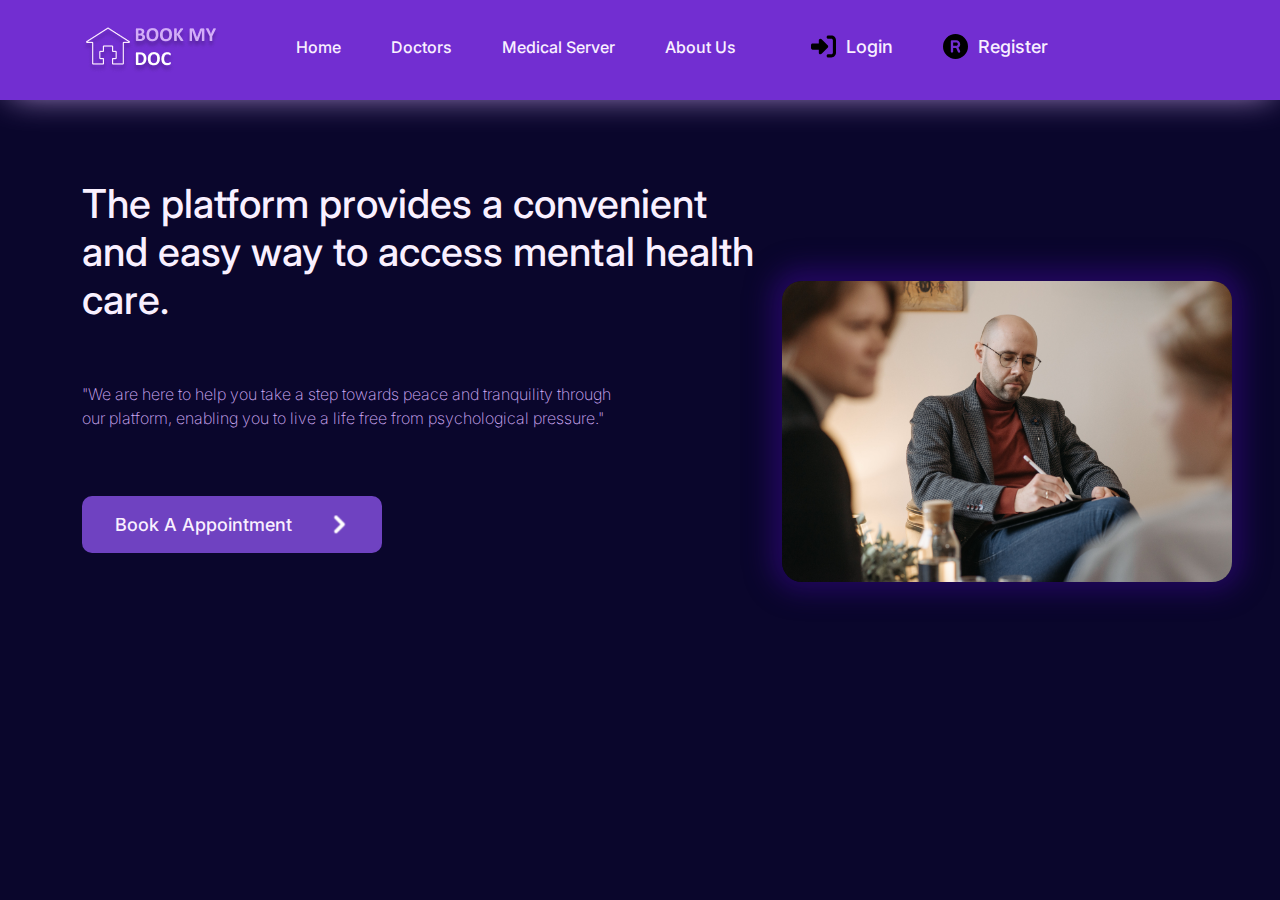
<file: index.html>
<!DOCTYPE html>
<html lang="en">

<head>
    <meta charset="UTF-8">
    <meta name="viewport" content="width=device-width, initial-scale=1.0">


    <link rel="icon" href="Assets/images/Logo.png">
    <!--Css Files-->
    <link rel="stylesheet" href="Assets/css/index2.css">
    <!--BootStrap File Css-->
    <link rel="stylesheet" href="Assets/css/bootstrap.css">
    <!--GooGle Fonts-->
    <link rel="preconnect" href="https://fonts.googleapis.com">
    <link rel="preconnect" href="https://fonts.gstatic.com" crossorigin>
    <link href="https://fonts.googleapis.com/css2?family=Cabin+Condensed:wght@400;700&family=Inter:wght@400;900&family=Red+Hat+Display:wght@500;700;900&display=swap" rel="stylesheet">
    <title>Book MY Doc</title>
</head>

<body>
    <nav>
        <div class="container">
            <div class="contain-of-nav">
                <a href="">
                    <img src="Assets/images/Logo.png" alt="">
                </a>
                <div class="menu-links">
                    <ul>
                        <li>
                            <a href="">
                                <span>home</span>
                            </a>
                        </li>
                        <li>
                            <a href="">
                                <span>doctors</span>
                            </a>
                        </li>
                        <li>
                            <a href="">
                                <span>medical server</span>
                            </a>
                        </li>
                        <li>
                            <a href="">
                                <span>about us</span>
                            </a>
                        </li>
                        <li>
                    </ul>
                    <div class="login" onclick="haveAccForhomePage(event)">
                        <img src="Assets/images/icons/right-to-bracket-solid.svg" alt="" class="log">
                        <span>login</span>
                    </div>
                    <div class="register" onclick="creatAccForHomePage(event)">
                        <img src="Assets/images/icons/registered-solid.svg" alt="" class="regi">
                        <span>Register</span>
                    </div>
                </div>

            </div>
        </div>
    </nav>

    <main>
        <div class="container">
            <div class="contain-of-captions">
                <div class="captions">
                    <h1> The platform provides a convenient and easy way to access mental health care.
                    </h1>
                    <p>
                        "We are here to help you take a step towards peace and tranquility through our platform, enabling you to live a life free from psychological pressure."
                    </p>
                    <div class="button-book">
                        <span>book a Appointment
                            <img src="Assets/images/icons/arrowDown.svg" alt="" class="icon-book">
                        </span>
                    </div>
                </div>
            </div>
            <div class="main-photo">
                <img src="Assets/images/pexels-pavel-danilyuk-6712704.jpg" alt="">
            </div>
        </div>
    </main>

    <script src="Assets/js/index.js"></script>
    <script src="Assets/js/login.js "></script>
</body>

</html>
</file>
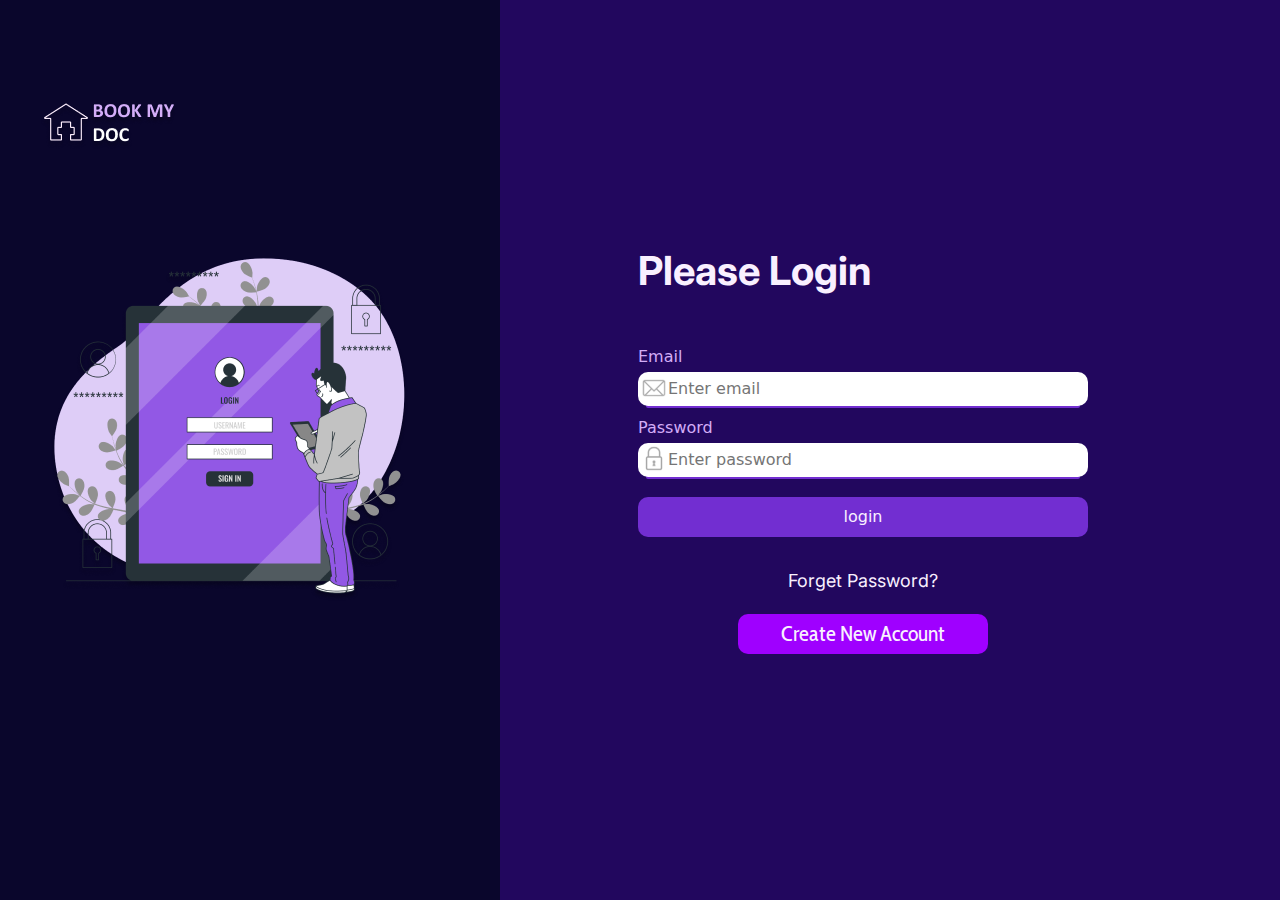
<file: Assets/pages/login.html>
<!DOCTYPE html>
<html lang="en">

<head>
    <meta charset="UTF-8">
    <meta name="viewport" content="width=device-width, initial-scale=1.0">

    <title>Book MY Doc</title>
    <link rel="icon" href="../images/Logo.png">
    <!--Css Files-->
    <link rel="stylesheet" href="../css/login.css">
    <!--Bootstrap-->
    <link rel="stylesheet" href="../css/bootstrap.css">
    <!--GooGle Fonts-->
    <link rel="preconnect" href="https://fonts.googleapis.com">
    <link rel="preconnect" href="https://fonts.gstatic.com" crossorigin>
    <link href="https://fonts.googleapis.com/css2?family=Cabin+Condensed:wght@400;700&family=Inter:wght@400;900&family=Red+Hat+Display:wght@500;700;900&display=swap" rel="stylesheet">

</head>

<body>
    <main>
        <div class="contain-of-login">
            <div class="right-side">
                <img src="../images/Logo.png" alt="" class="logo" onclick="homepage()">
                <img src="../images/loginImage.png" alt="" class="photo">
            </div>
            <div class="left-side">
                <img src="../images/Logo.png" alt="" class="logo-up-form ">
                <h1>Please Login</h1>
                <form action="">
                    <div class="email">
                        <label for="Email">Email</label>
                        <img src="../images/icons/email.svg" alt="" class="email-icon">
                        <input type="email" id="email" placeholder="Enter email">
                    </div>
                    <div class="password">
                        <label for="Email">Password</label>
                        <img src="../images/icons/lock.svg" alt="" class="lock-icon">
                        <input type="password" id="password" placeholder="Enter password">
                    </div>
                    <button class="button-login" onclick="login(event)">
                        <span>login</span>
                    </button>
                    <div class="forget-pass">
                        <a href="">
                            <span>Forget password?</span>
                        </a>
                    </div>
                    <button class="button-creat-new-acc" onclick="creatAccForLoginPage(event)">
                        <a href="">
                            <span>create new account</span>
                        </a>
                    </button>
                </form>

            </div>
        </div>
    </main>

    <script src="../js/login.js"></script>
</body>

</html>
</file>
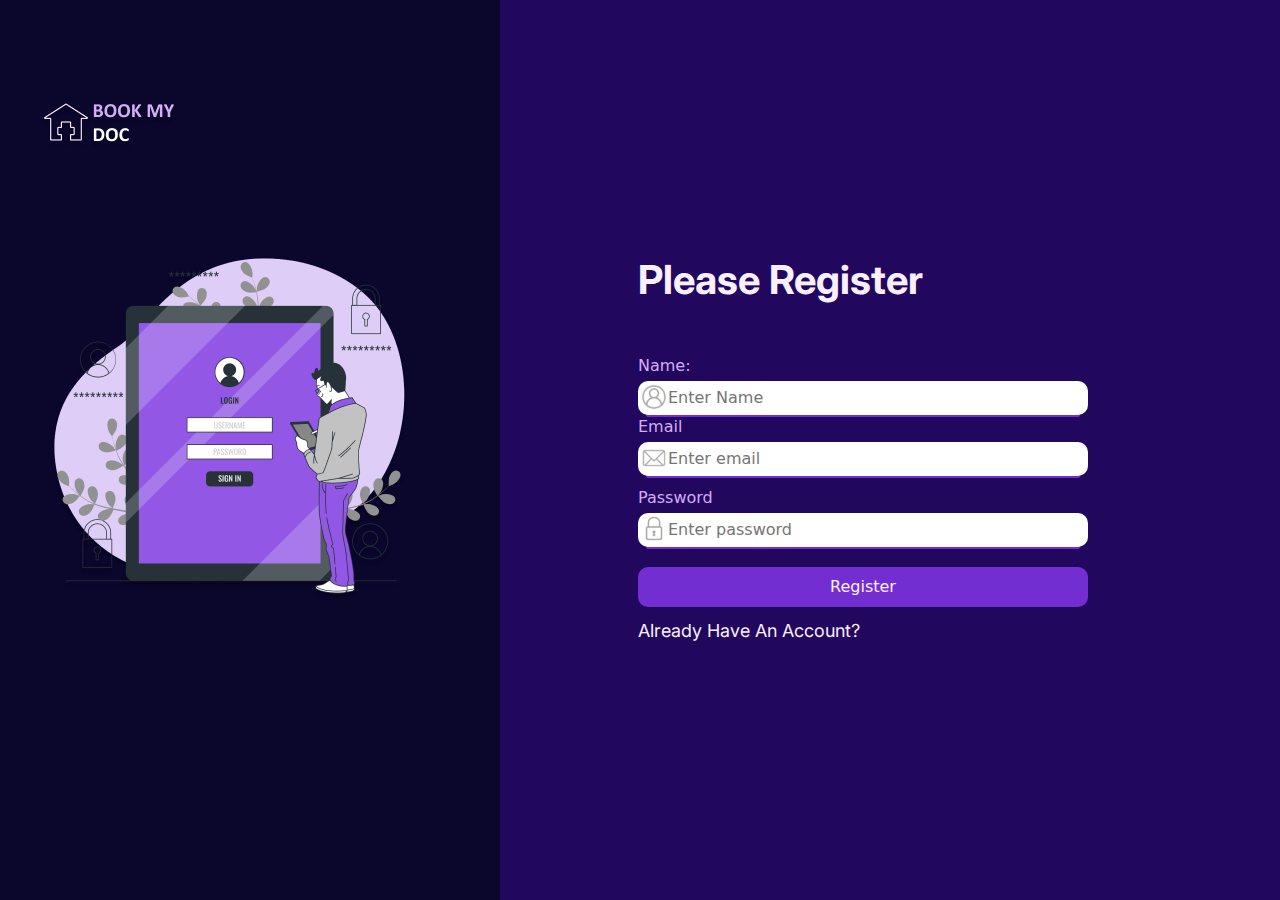
<file: Assets/pages/register.html>
<!DOCTYPE html>
<html lang="en">

<head>
    <meta charset="UTF-8">
    <meta name="viewport" content="width=device-width, initial-scale=1.0">

    <title>Book MY Doc</title>
    <link rel="icon" href="../images/Logo.png">
    <!--Css Files-->
    <link rel="stylesheet" href="../css/login.css">
    <!--Bootstrap-->
    <link rel="stylesheet" href="../css/bootstrap.css">
    <!--GooGle Fonts-->
    <link rel="preconnect" href="https://fonts.googleapis.com">
    <link rel="preconnect" href="https://fonts.gstatic.com" crossorigin>
    <link href="https://fonts.googleapis.com/css2?family=Cabin+Condensed:wght@400;700&family=Inter:wght@400;900&family=Red+Hat+Display:wght@500;700;900&display=swap" rel="stylesheet">

</head>

<body>
    <main>
        <div class="contain-of-register">
            <div class="right-side">
                <img src="../images/Logo.png" alt="" class="logo" onclick="homepage()">
                <img src="../images/loginImage.png" alt="" class="photo">
            </div>
            <div class="left-side">
                <img src="../images/Logo.png" alt="" class="logo-up-form ">
                <h1>Please Register</h1>
                <form action="">
                    <div class="email">
                        <label for="Email">Name:</label>
                        <img src="../images/icons/user.svg" alt="" class="email-icon">
                        <input type="email" id="email" placeholder="Enter Name">
                    </div>
                    <div class="email">
                        <label for="Email">Email</label>
                        <img src="../images/icons/email.svg" alt="" class="email-icon">
                        <input type="email" id="email" placeholder="Enter email">
                    </div>
                    <div class="password">
                        <label for="Email">Password</label>
                        <img src="../images/icons/lock.svg" alt="" class="lock-icon">
                        <input type="password" id="password" placeholder="Enter password">
                    </div>
                    <button class="button-register">

                            <span>Register</span>
                    </button>
                    <div class="already-acc" onclick="haveAccForRegisterPage(event)">
                        <a href="">
                            <span>Already have an account?</span>
                        </a>
                    </div>
                </form>
            </div>
        </div>
    </main>
    <script src="../js/index.js"></script>
    <script src="../js/login.js"></script>
</body>

</html>
</file>
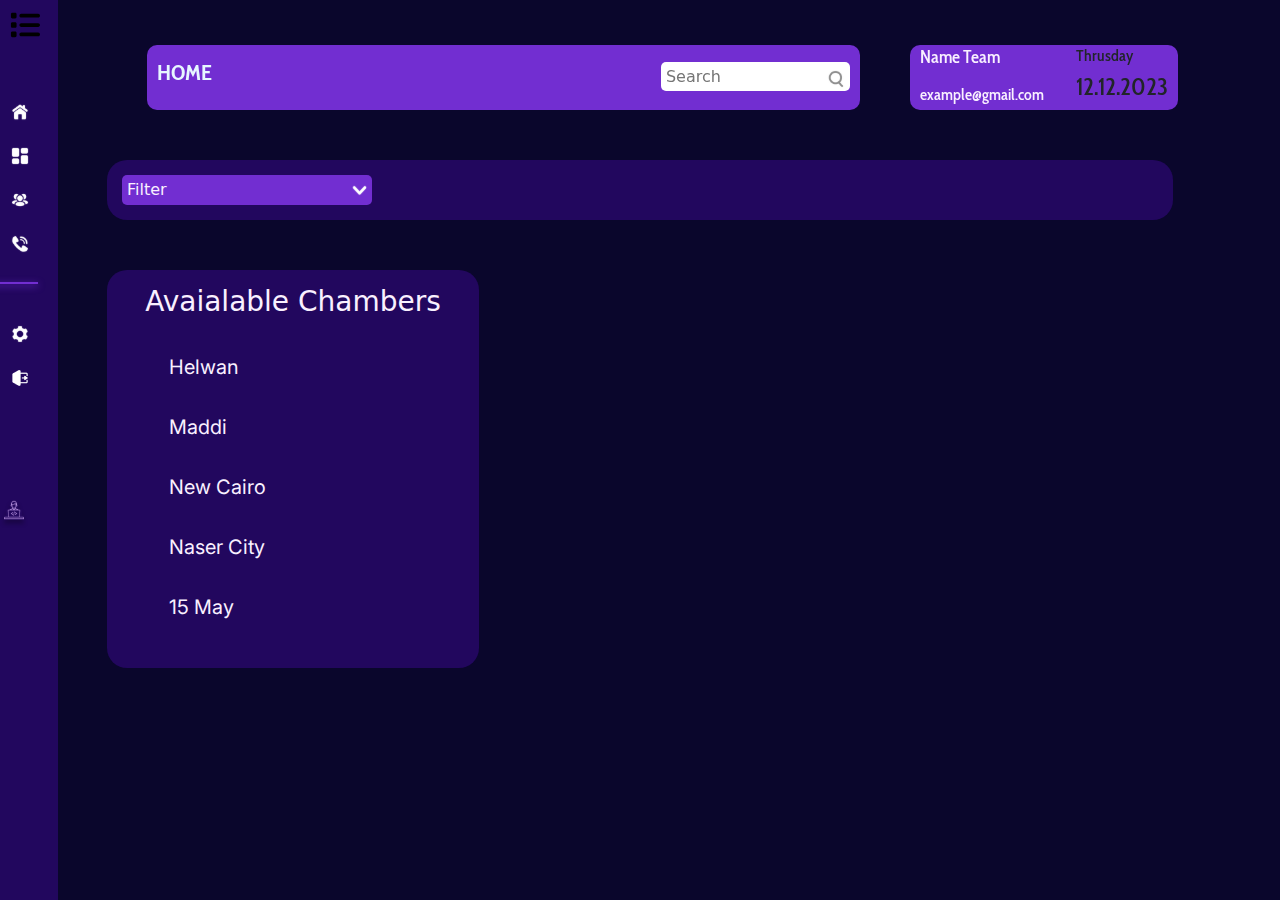
<file: Assets/pages/seclectChamberAndDoctor.html>
<!DOCTYPE html>
<html lang="en">

<head>
    <meta charset="UTF-8">
    <meta name="viewport" content="width=device-width, initial-scale=1.0">

    <title>Book MY Doc</title>
    <link rel="icon" href="../images/Logo.png">
    <!--Css Files-->
    <link rel="stylesheet" href="../css/index.css">
    <link rel="stylesheet" href="../css/bootstrap.css">
    <!--Bootstrap-->
    <!--GooGle Fonts-->
    <link rel="preconnect" href="https://fonts.googleapis.com">
    <link rel="preconnect" href="https://fonts.gstatic.com" crossorigin>
    <link href="https://fonts.googleapis.com/css2?family=Cabin+Condensed:wght@400;700&family=Inter:wght@400;900&family=Red+Hat+Display:wght@500;700;900&display=swap" rel="stylesheet">
</head>

<body>

    <nav class="sidebar">
        <div class="logo-details">
            <img src="../images/Logo.png" alt="" class="logo-of-nav">
            <img src="../images/icons/list-solid.svg" alt="" class="btn-list" onclick="showNav(event)">
        </div>
        <div class="menu-bar">
            <div class="menu">
                <ul class="menu-links">
                    <li class="nav-link">
                        <a href="" class="active">
                            <img src="../images/icons/home.svg" alt="" class="icon ">
                            <span class="text nav-text ">home</span>
                        </a>
                        <span class="toolti">home</span>
                    </li>
                    <li class="nav-link">
                        <a href="">
                            <img src="../images/icons/dashboard.svg" alt="" class="icon">
                            <span class="text nav-text">dashboard</span>
                        </a>
                        <span class="toolti">dashboard</span>
                    </li>

                    <li class="nav-link">
                        <a href="">
                            <img src="../images/icons/about-us.svg" alt="" class="icon">
                            <span class="text nav-text">about us</span>
                        </a>
                        <span class="toolti">about us</span>
                    </li>

                    <li class="nav-link">
                        <a href="">
                            <img src="../images/icons/contact.svg" alt="" class="icon">
                            <span class="text nav-text">contact</span>
                        </a>
                        <span class="toolti">contact</span>
                    </li>
                </ul>
            </div>
            <div class="adva-links">
                <li class="nav-link">
                    <a href="">
                        <img src="../images/icons/setting.svg" alt="" class="icon">
                        <span class="text nav-text">setting</span>
                    </a>
                    <span class="toolti">setting</span>
                </li>

                <li class="nav-link" onclick="logoutOfUserHome(event)">
                    <a href="">
                        <img src="../images/icons/logout.png" alt="" class="icon">
                        <span class="text nav-text">logout</span>
                    </a>
                    <span class="toolti">logout</span>
                </li>
                <li class="nav-link end-linlk">
                    <a href="">
                        <img src="../images/icons/see-developer.svg" alt="" class="icon">
                        <span class="text nav-text">see developer</span>
                    </a>
                    <span class="toolti">see developer</span>
                </li>
            </div>

        </div>
    </nav>
    <section class="home-section">
        <div class="header">
            <div class="container">
                <div class="contain-of-parts">
                    <div class="part-1">
                        <h1>home</h1>
                        <div class="search">
                            <input type="search" placeholder="Search">
                            <img src="../images/icons/search.svg" alt="">
                        </div>
                    </div>
                    <div class="part-2">
                        <div class="team-name">
                            <h1>Name Team</h1>
                            <p>example@gmail.com</p>
                        </div>
                        <div class="date">
                            <h6>Thrusday</h6>

                            <h4>12.12.2023</h4>
                        </div>
                    </div>
                </div>
            </div>
        </div>

        <div class="filter">
            <div class="container">
                <div class="wrapper">
                    <div class="select-btn">
                        <span>filter</span>
                        <img src="../images/icons/arrowDown.svg" alt="" class="arrowDown">
                    </div>
                    <div class="content">
                        <div class="search-2">
                            <img src="../images/icons/search.svg" alt="">
                            <input type="search" placeholder="Search">
                        </div>
                        <ul class="options"></ul>
                    </div>
                </div>

            </div>
        </div>

        <div class="deteils">
            <div class="container">
                <div class="city">
                    <h1 c>Avaialable Chambers</h1>
                    <ul class="city-link">
                        <li>
                            <a href="">Helwan </a>
                        </li>
                        <li>
                            <a href="">Maddi </a>
                        </li>
                        <li>
                            <a href="">New Cairo </a>
                        </li>
                        <li>
                            <a href="">Naser City </a>
                        </li>
                        <li>
                            <a href=""> 15 May </a>
                        </li>
                        <li>
                            <a href="">Helwan </a>
                        </li>
                        <li>
                            <a href="">Maddi </a>
                        </li>
                        <li>
                            <a href="">New Cairo </a>
                        </li>
                        <li>
                            <a href="">Naser City </a>
                        </li>
                        <li>
                            <a href=""> 15 May </a>
                        </li>
                    </ul>
                </div>
            </div>
        </div>

    </section>

    <script src="../js/filter.js"></script>
    <script src="../js/index.js"></script>

</body>

</html>
</file>
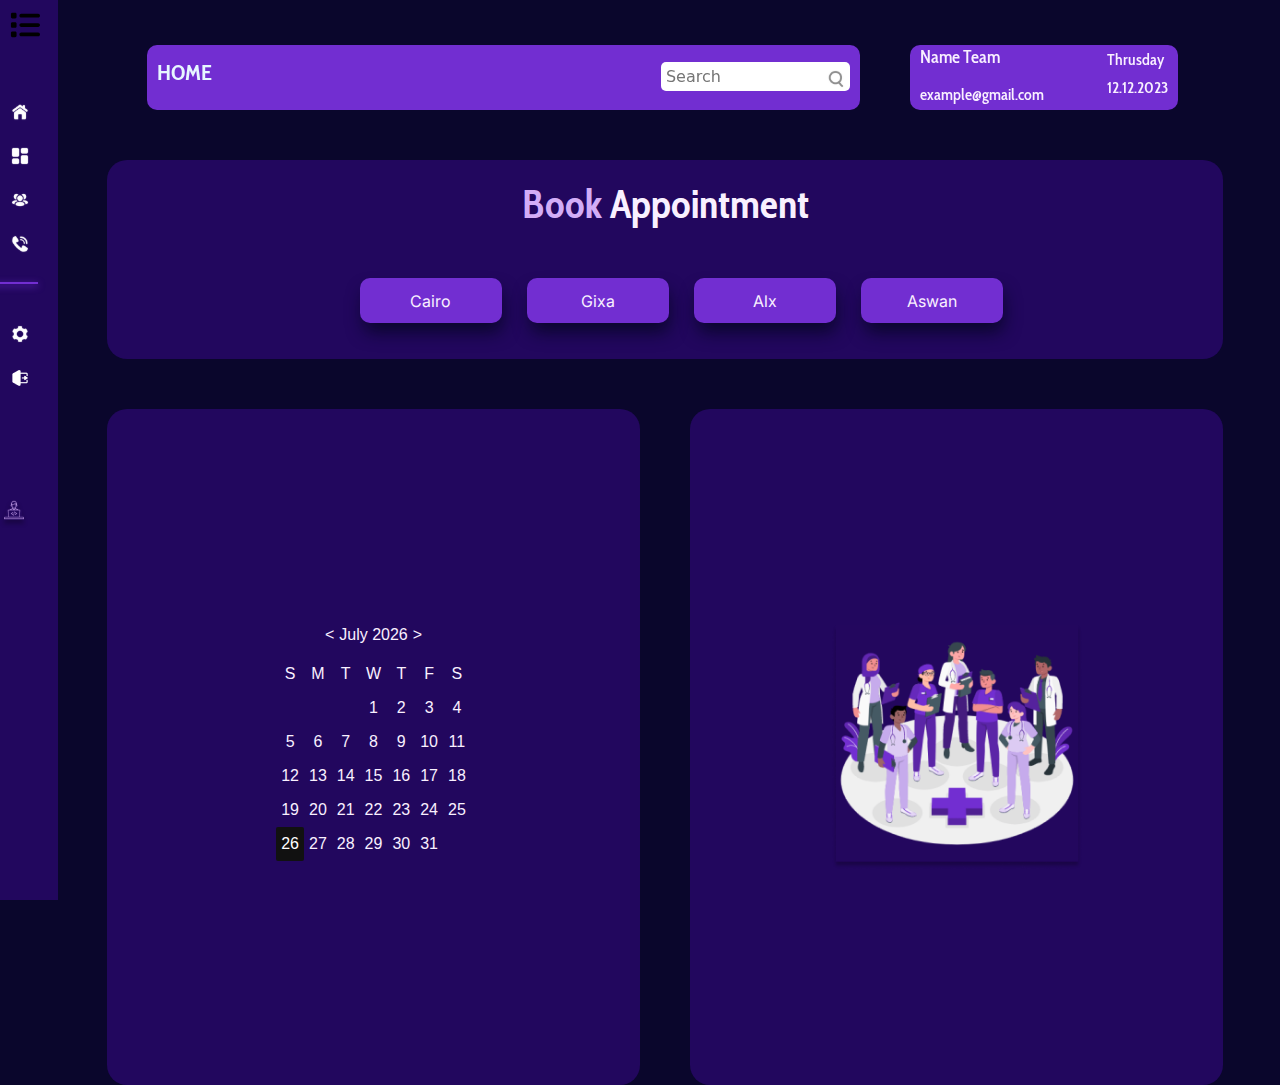
<file: Assets/pages/user-home-page.html>
<!DOCTYPE html>
<html lang="en">

<head>
    <meta charset="UTF-8">
    <meta name="viewport" content="width=device-width, initial-scale=1.0">

    <title>Book MY Doc</title>
    <link rel="icon" href="../images/Logo.png">
    <!--Css Files-->
    <link rel="stylesheet" href="../css/bootstrap.css">
    <link rel="stylesheet" href="../css/index.css">
    <link rel="stylesheet" href="../css/dycalendar.css">
    <!--GooGle Fonts-->
    <link rel="preconnect" href="https://fonts.googleapis.com">
    <link rel="preconnect" href="https://fonts.gstatic.com" crossorigin>
    <link href="https://fonts.googleapis.com/css2?family=Cabin+Condensed:wght@400;700&family=Inter:wght@400;900&family=Red+Hat+Display:wght@500;700;900&display=swap" rel="stylesheet">
</head>

<body>

    <nav class="sidebar">
        <div class="logo-details">
            <img src="../images/Logo.png" alt="" class="logo-of-nav">
            <img src="../images/icons/list-solid.svg" alt="" class="btn-list">
        </div>
        <div class="menu-bar">
            <div class="menu">
                <ul class="menu-links">
                    <li class="nav-link">
                        <a href="" class="active">
                            <img src="../images/icons/home.svg" alt="" class="icon ">
                            <span class="text nav-text ">home</span>
                        </a>
                        <span class="toolti">home</span>
                    </li>
                    <li class="nav-link">
                        <a href="">
                            <img src="../images/icons/dashboard.svg" alt="" class="icon">
                            <span class="text nav-text">dashboard</span>
                        </a>
                        <span class="toolti">dashboard</span>
                    </li>

                    <li class="nav-link">
                        <a href="">
                            <img src="../images/icons/about-us.svg" alt="" class="icon">
                            <span class="text nav-text">about us</span>
                        </a>
                        <span class="toolti">about us</span>
                    </li>

                    <li class="nav-link">
                        <a href="">
                            <img src="../images/icons/contact.svg" alt="" class="icon">
                            <span class="text nav-text">contact</span>
                        </a>
                        <span class="toolti">contact</span>
                    </li>
                </ul>
            </div>
            <div class="adva-links">
                <li class="nav-link">
                    <a href="">
                        <img src="../images/icons/setting.svg" alt="" class="icon">
                        <span class="text nav-text">setting</span>
                    </a>
                    <span class="toolti">setting</span>
                </li>

                <li class="nav-link" onclick="logout(event)">
                    <a href="">
                        <img src="../images/icons/logout.png" alt="" class="icon">
                        <span class="text nav-text">logout</span>
                    </a>
                    <span class="toolti">logout</span>
                </li>
                <li class="nav-link end-linlk">
                    <a href="">
                        <img src="../images/icons/see-developer.svg" alt="" class="icon">
                        <span class="text nav-text">see developer</span>
                    </a>
                    <span class="toolti">see developer</span>
                </li>
            </div>

        </div>
    </nav>

    <section class="home-section">
        <div class="header">
            <div class="container">
                <div class="contain-of-parts">
                    <div class="part-1">
                        <h1>home</h1>
                        <div class="search">
                            <input type="search" placeholder="Search">
                            <img src="../images/icons/search.svg" alt="">
                        </div>
                    </div>
                    <div class="part-2">
                        <div class="team-name">
                            <h1>Name Team</h1>
                            <p>example@gmail.com</p>
                        </div>
                        <div class="date">
                            <h6>Thrusday</h6>

                            <h4>12.12.2023</h4>
                        </div>
                    </div>
                </div>
            </div>
        </div>

        <div class="main">
            <div class="container">
                <div class="book-appointment">
                    <h1><span>Book </span>Appointment</h1>
                    <ul>
                        <li onclick="filter(event)">
                            <a href="">
                                <span>cairo</span>
                            </a>
                        </li>
                        <li>
                            <a href="">
                                <span>Gixa</span>
                            </a>
                        </li>
                        <li>
                            <a href="">
                                <span>Alx</span>
                            </a>
                        </li>
                        <li>
                            <a href="">
                                <span>Aswan</span>
                            </a>
                        </li>
                    </ul>
                </div>
            </div>
        </div>

        <div class="last-footer">
            <div class="home-dark">
                <div class="container">
                    <div class="dark">
                        <div class="calendar">
                            <div id="dycalendar">

                            </div>
                        </div>
                        <div class="design">
                            <img src="../images/homeDark-1.png" alt="">
                        </div>
                    </div>

                </div>
            </div>
        </div>
    </section>
    <script src="../js/dycalendar.js"></script>
    <script src="../js/index.js"></script>

</body>

</html>
</file>
<file: Assets/css/index2.css>
@import url('https://fonts.googleapis.com/css2?family=Cabin+Condensed:wght@400;700&family=Inter:wght@400;900&family=Red+Hat+Display:wght@500;700;900&display=swap');
* {
    padding: 0;
    margin: 0;
    box-sizing: border-box;
}

:root {
    /*colors*/
    --primary-text: #262626;
    --secondary-text: #595959;
    --disabled-text: #8C8C8C;
    --outline: #D9D9D9;
    --active: #722ED1;
    --error: #F5222D;
    --warning: #FAAD14;
    --success: #52C41A;
    /*Colors Palette*/
    --purple-900: #22075E;
    --purple-600: #722ED1;
    --purple-300: #D3ADF7;
    --purple-100: #F9F0FF;
    --blue-900: #003A8C;
    --blue-600: #1890FF;
    --blue-300: #91D5FF;
    --blue-100: #E6F7FF;
    --main-background: #0A062C;
    /*fonts*/
    --font-cabin: 'Cabin Condensed', sans-serif;
    --font-inter: 'Inter', sans-serif;
}

.container {
    display: flex;
    margin-left: auto;
    margin-right: auto;
    padding: 0;
}

body {
    background-color: var(--main-background) !important;
}

body::-webkit-scrollbar {
    width: 7px;
}

body::-webkit-scrollbar-track {
    background-color: var(--purple-300);
    border-radius: 25px;
}

body::-webkit-scrollbar-thumb {
    background-color: var(--purple-900);
    border-radius: 25px;
}

@media (max-width:992px) {
    .contain-of-nav {
        padding: 10px 0px 0px 0px;
        transition: .3s;
    }
    nav .menu-links ul li {
        padding: 10px !important;
        font-size: 12px !important;
        margin-top: 10px;
        transition: .3s;
    }
    nav .login span,
    .register span {
        margin-left: 5px;
        font-size: 12px !important;
    }
}

nav {
    background: var(--purple-600);
    box-shadow: 1px 3px 35px -10px var(--purple-300);
}

.menu-links {
    display: flex;
}

nav .contain-of-nav {
    display: flex;
    justify-content: space-between;
    align-items: center;
}

nav .menu-links ul {
    display: flex;
    align-items: center;
    justify-content: center;
}

nav .menu-links ul li {
    list-style: none;
    padding: 25px;
    font-family: var(--font-inter);
    font-weight: 500;
    font-size: 16px;
    margin-top: 10px;
}

nav .menu-links ul li a {
    color: var(--purple-100);
    text-decoration: none;
    text-transform: capitalize;
}

nav .menu-links ul li a:hover {
    color: var(--purple-900);
}

nav .container .button-phone {
    display: flex;
    align-items: center;
    justify-content: center;
    background-color: var(--purple-900);
    width: 200px;
}

nav .container .button-phone img {
    width: 25px;
}

nav .container .button-phone span {
    padding: 10px;
    font-family: var(--font-inter);
    font-weight: 500;
    color: var(--purple-100);
}

nav .login {
    margin-right: 50px;
}

nav .login,
.register {
    display: flex;
    justify-content: center;
    align-items: center;
    cursor: pointer;
    margin-top: -7px;
}

nav .login span,
.register span {
    margin-left: 5px;
    color: var(--purple-100);
    text-decoration: none;
    text-transform: capitalize;
    font-family: var(--font-inter);
    font-weight: 500;
    font-size: 18px;
}

nav .login:hover span,
.register:hover span {
    color: var(--purple-900);
}

.regi,
.log {
    width: 25px;
    margin-right: 5px;
}

main .contain-of-captions {
    display: flex;
    align-items: center;
    justify-content: space-around;
}

main .captiions {
    display: flex;
    flex-direction: column;
}

.captions {
    display: flex;
    flex-direction: column;
}

main .contain-of-captions h1 {
    color: var(--purple-100);
    width: 700px;
    margin-top: 80px;
    font-family: var(--font-inter);
    font-weight: 500;
}

main .contain-of-captions p {
    color: var(--purple-300);
    margin-top: 50px;
    font-family: var(--font-inter);
    font-weight: 200;
    width: 550px;
}

main .contain-of-captions .button-book span {
    color: var(--purple-100);
    font-family: var(--font-inter);
    font-weight: 500;
    font-size: 18px;
    background: var(--bs-purple);
    margin-top: 50px;
    width: 300px;
    padding: 15px;
    border-radius: 10px;
    display: flex;
    align-items: center;
    justify-content: space-around;
    cursor: pointer;
    text-transform: capitalize;
}

main .contain-of-captions .button-book span:hover {
    color: var(--purple-900);
    background-color: var(--purple-300);
}

main .contain-of-captions .button-book .icon-book {
    width: 20px;
    transform: rotate(-90deg);
}

main .main-photo {
    position: relative;
}

main .main-photo img {
    position: absolute;
    top: 40%;
    width: 450px;
    border-radius: 20px;
    box-shadow: 0px -2px 26px 11px var(--purple-900);
}


/*main .main-photo {
    position: relative;
}

main .main-photo img {
    margin-top: 70px;
    width: 500px;
    border-radius: 20px;
    box-shadow: 0px -2px 26px 11px var(--purple-900);
}

main .main-photo::before {
    content: '';
    position: absolute;
    top: 70px;
    left: 0;
    width: 100%;
    height: 61%;
    border-radius: 20px;
    background-color: #722ed138;
}*/
</file>
<file: Assets/css/login.css>
@import url('https://fonts.googleapis.com/css2?family=Cabin+Condensed:wght@400;700&family=Inter:wght@400;900&family=Red+Hat+Display:wght@500;700;900&display=swap');
* {
    padding: 0;
    margin: 0;
    box-sizing: border-box;
}

:root {
    /*colors*/
    --primary-text: #262626;
    --secondary-text: #595959;
    --disabled-text: #8C8C8C;
    --outline: #D9D9D9;
    --active: #722ED1;
    --error: #F5222D;
    --warning: #FAAD14;
    --success: #52C41A;
    /*Colors Palette*/
    --purple-900: #22075E;
    --purple-600: #722ED1;
    --purple-500: #9F00FF;
    --purple-300: #D3ADF7;
    --purple-100: #F9F0FF;
    --blue-900: #003A8C;
    --blue-600: #1890FF;
    --blue-300: #91D5FF;
    --blue-100: #E6F7FF;
    --main-background: #0A062C;
    /*fonts*/
    --font-cabin: 'Cabin Condensed', sans-serif;
    --font-inter: 'Inter', sans-serif;
}

body {
    background-color: var(--main-background) !important;
}

body::-webkit-scrollbar {
    width: 10px;
}

body::-webkit-scrollbar-track {
    background-color: var(--purple-300);
    border-radius: 25px;
}

body::-webkit-scrollbar-thumb {
    background-color: var(--main-background);
    border-radius: 25px;
}

@media (max-width:992px) {
    .right-side .logo {
        padding: 50px 20px 25px 20px !important;
        transform: .3s;
    }
    .right-side .photo {
        width: 400px;
        margin-top: 50px;
        padding: auto !important;
    }
    .left-side {
        padding: 30px !important;
    }
    .left-side h1 {
        text-align: center !important;
        margin-bottom: 20px !important;
    }
    .left-side .email input,
    .password input {
        width: 400px !important;
        transition: .3s;
        border-radius: 10px;
        border: inherit;
    }
    form {
        display: flex !important;
        align-items: center;
        justify-content: center;
        transition: .3s;
    }
    form .button-login,
    .button-creat-new-acc a,
    .button-register {
        width: 400px !important;
        transition: .3s;
    }
    form .button-creat-new-acc a {
        width: 250px !important;
        transition: .3s;
    }
}

@media (max-width:558px) {
    main {
        display: flex !important;
        justify-content: center !important;
    }
    .right-side {
        display: none !important;
        padding: 0 !important;
        transition: .3s;
    }
    .left-side .logo-up-form {
        display: block !important;
        margin-top: 60px;
        margin-bottom: 30px;
        margin-left: auto;
        margin-right: auto;
    }
    .logo-up-form-login {
        width: 250px;
    }
    .left-side {
        padding: 0 0 0 0 !important;
        height: 100vh !important;
        padding: 0 !important;
        transition: .3s;
    }
    .left-side h1 {
        text-align: center !important;
        margin-bottom: 10px !important;
    }
    .left-side .email input,
    .password input {
        width: 300px !important;
        transition: .3s;
        border-radius: 10px;
        border: inherit;
    }
    form {
        display: flex !important;
        align-items: center;
        justify-content: center;
        transition: .3s;
    }
    form .button-login,
    .button-creat-new-acc a {
        width: 300px !important;
        transition: .3s;
    }
    form .button-creat-new-acc a {
        width: 250px !important;
        transition: .3s;
    }
    .left-side .email,
    .password {
        position: relative;
        margin-bottom: 10px !important;
    }
    .left-side .photo-under-login {
        display: block !important;
    }
    .button-register {
        width: 300px !important;
    }
}

.contain-of-login,
.contain-of-register {
    display: flex;
    justify-content: space-between;
    align-items: center;
}

main {
    background-color: var(--purple-900);
}

.right-side {
    max-width: 500px;
    background-color: var(--main-background);
    height: 100vh;
}

.right-side .logo {
    cursor: pointer;
    padding: 100px 40px 50px 40px;
}

.right-side .photo {
    padding: 40px 0 40px 40px;
}

.left-side {
    display: flex;
    flex-direction: column;
    width: auto;
    padding: 0px 15% 0px 70px;
}

.left-side .photo-under-login {
    margin-top: 10px;
    display: none;
    width: 262px;
    display: flex;
    justify-content: center;
}

.left-side .photo-under-login img {
    width: 250px;
}

.left-side .logo-up-form {
    display: none;
}

.left-side h1 {
    margin-bottom: 50px;
    color: var(--purple-100);
    font-family: var(--font-inter);
    font-weight: 700;
}

form {
    display: flex;
    flex-direction: column;
}

.left-side .email label,
.password label {
    display: block;
    margin-bottom: 3px;
    color: var(--purple-300);
}

.password label {
    margin-top: 10px;
}

.left-side .email input,
.password input,
.name input {
    width: 450px;
    padding: 5px;
    border-radius: 10px;
    border: inherit;
    box-shadow: 0px 10px 0px -8px var(--purple-600)
}

.left-side .email input::placeholder,
.password input::placeholder {
    margin-left: 50px !important;
    padding-left: 25px;
}

.left-side .email,
.password {
    position: relative;
}

.left-side .email-icon,
.lock-icon {
    position: absolute;
    bottom: 4px;
    left: 2px;
}

form .button-login,
.button-creat-new-acc a,
.button-register {
    background-color: var(--active);
    color: var(--purple-100);
    border: inherit;
    width: 450px;
    height: 40px;
    display: flex;
    align-items: center;
    justify-content: center;
    margin-top: 20px;
    border-radius: 10px;
    cursor: pointer;
}

form .button-login:hover,
.button-creat-new-acc a:hover,
.button-register:hover {
    background-color: var(--purple-300);
    color: var(--purple-900);
}

form .button-login a,
.button-creat-new-acc a {
    text-decoration: none;
    color: var(--purple-100);
    text-transform: capitalize;
    font-family: var(--font-cabin);
    font-weight: 400;
    font-size: 22px;
}

form .forget-pass {
    display: flex;
    align-items: center;
    justify-content: center;
    text-align: center;
    margin-top: 20px;
    width: 450px;
}

form .forget-pass a,
.already-acc a {
    margin-top: 10px;
    text-decoration: none;
    color: var(--purple-100);
    text-transform: capitalize;
    font-family: var(--font-inter);
    font-weight: 400;
    font-size: 18px;
}

form .forget-pass a:hover,
.already-acc a:hover {
    color: var(--purple-300);
}

form .button-creat-new-acc {
    width: 450px;
    background-color: inherit;
    border: none;
    display: flex;
    align-items: center;
    justify-content: center;
}

form .button-creat-new-acc a {
    background-color: var(--purple-500);
    width: 250px;
}


/*End login Design*/


/*Start Register Design*/

.already-acc {
    display: flex;
    align-items: center;
    justify-content: start;
}
</file>
<file: Assets/css/index.css>
@import url('https://fonts.googleapis.com/css2?family=Cabin+Condensed:wght@400;700&family=Inter:wght@400;900&family=Red+Hat+Display:wght@500;700;900&display=swap');
* {
    padding: 0;
    margin: 0;
    box-sizing: border-box;
}

:root {
    /*colors*/
    --primary-text: #262626;
    --secondary-text: #595959;
    --disabled-text: #8C8C8C;
    --outline: #D9D9D9;
    --active: #722ED1;
    --error: #F5222D;
    --warning: #FAAD14;
    --success: #52C41A;
    /*Colors Palette*/
    --purple-900: #22075E;
    --purple-600: #722ED1;
    --purple-300: #D3ADF7;
    --purple-100: #F9F0FF;
    --blue-900: #003A8C;
    --blue-600: #1890FF;
    --blue-300: #91D5FF;
    --blue-100: #E6F7FF;
    --main-background: #0A062C;
    /*fonts*/
    --font-cabin: 'Cabin Condensed', sans-serif;
    --font-inter: 'Inter', sans-serif;
}

body {
    background-color: var(--main-background) !important;
}

body::-webkit-scrollbar {
    width: 7px;
}

body::-webkit-scrollbar-track {
    background-color: var(--purple-300);
    border-radius: 25px;
}

body::-webkit-scrollbar-thumb {
    background-color: var(--purple-900);
    border-radius: 25px;
}

.contain-of-parts {
    display: flex;
    width: 100%;
    position: relative;
}

.home-section {
    position: relative;
    top: 0;
    left: 50px;
    width: calc(100% - 50px);
    min-height: 100vh;
    z-index: 2;
}

.sidebar.open~.home-section {
    left: 180px;
    width: calc(100% - 180px);
}

@media (max-width:992px) {
    .book-appointment ul li {
        width: 100px !important;
        transition: .3s;
    }
    .deteils .city h1 {
        font-size: 20px !important;
    }
    .deteils .city {
        width: 100% !important;
        height: 200px !important;
    }
    .deteils .city li {
        padding: 5px;
    }
    .deteils .city li a {
        font-size: 16px;
    }
}

@media (max-width:768px) {
    .book-appointment ul li {
        width: 60px !important;
        transition: .3s;
        height: 20px;
    }
    .book-appointment ul li a span {
        font-size: 12px !important;
    }
    .book-appointment h1 {
        font-size: 25px !important;
    }
    .design img {
        width: 100% !important;
        transition: .3s;
    }
    .deteils .city h1 {
        font-size: 20px !important;
    }
    .deteils .city {
        width: calc(100% - 50px) !important;
        height: 200px !important;
    }
}

@media (max-width:568px) {
    .contain-of-parts .part-1 .list-icon {
        display: block !important;
    }
    .book-appointment ul li {
        width: 60px !important;
        transition: .3s;
        height: 20px;
    }
    .book-appointment ul li a span {
        font-size: 12px !important;
    }
    .book-appointment h1 {
        font-size: 25px !important;
    }
    .design img {
        width: 100% !important;
        transition: .3s;
    }
    /*.sidebar {
        display: none !important;
    }*/
    .home-section {
        position: absolute;
        width: 100%;
        left: 55 !important;
    }
    .part-1 {
        width: 100% !important;
        margin: 15px 0px 0 0px !important;
    }
    .part-2 {
        display: none !important;
    }
    .home-dark .container .dark .calendar {
        width: 50% !important;
    }
    .container .part-1 {
        width: calc(100% - 50px) !important;
    }
    .wrapper .select-btn {
        width: 100% !important;
    }
    .wrapper .content {
        width: 100% !important;
    }
    .sidebar.open~.home-section {
        display: none !important;
    }
}


/* start home page Design*/

.sidebar {
    position: fixed;
    top: 0;
    left: 0;
    height: 100%;
    width: 58px;
    background-color: var(--purple-900);
}

.sidebar.open {
    width: 180px;
}

.sidebar.open .logo-details {
    display: flex;
    align-items: center;
    justify-content: center;
    position: relative;
    top: 10px;
    left: 0;
}

.sidebar .logo-details .logo-of-nav {
    display: none;
    transition: all .5s ease;
}

.sidebar .logo-of-nav {
    width: 120px !important;
}

.sidebar .btn-list {
    position: relative;
    top: 50%;
    right: 0;
    align-items: center;
    width: 30px;
    height: 50px;
    margin-left: 10px;
    cursor: pointer;
    transition: all .5s ease;
}

.sidebar.open .logo-details .logo-of-nav {
    display: block;
}

.sidebar li .icon {
    display: flex;
    align-items: center;
    justify-content: center;
    min-width: 60x;
}

.menu-links {
    position: relative;
    top: 30px;
    padding-left: 0 !important;
}

.nav-link {
    margin-top: 10px;
    height: 100%;
}

.menu-links .nav-link .icon,
.adva-links .icon {
    width: 30px;
    margin-left: 10px;
    margin-right: 10px;
}

.sidebar li {
    position: relative;
    margin-top: 20px;
    list-style: none;
}

.sidebar li .toolti {
    position: absolute;
    text-transform: capitalize;
    top: -20px;
    left: calc(100% + 5px);
    z-index: 3;
    background-color: var(--purple-600);
    box-shadow: 0x 5px 10px var(--primary-text);
    padding: 6px 14px;
    font-size: 15px;
    font-weight: 400;
    border-radius: 10px;
    white-space: nowrap;
    opacity: 0;
    pointer-events: none;
}

.sidebar li:hover .toolti {
    opacity: 1;
    pointer-events: auto;
    transition: all .3s ease;
    top: 0;
    transition: translateY(-50%);
}

.sidebar.open li .toolti {
    display: none;
}

.sidebar li a {
    text-decoration: none;
    width: 100%;
    display: flex;
    align-items: center;
    transition: .3s;
    z-index: 12;
}

.sidebar li a::after {
    content: '';
    position: absolute;
    width: 100%;
    height: 100%;
    transform: scaleX(0);
    background-color: var(--purple-600);
    border-radius: 5px;
    transition: all .3s ease-in-out;
    -o-transform-origin: left;
    z-index: -2;
}

.sidebar li a:hover::after {
    transform: scaleX(1);
}

.sidebar li a .nav-text {
    color: #D9D9D9;
    font-family: var(--font-cabin);
    font-weight: 400;
    font-size: 16px;
    text-transform: capitalize;
    height: 100%;
    white-space: nowrap;
    pointer-events: auto;
    transition: all .3s ease;
    opacity: 0;
}

.sidebar.open li a .nav-text {
    opacity: 1;
    pointer-events: auto;
}

.sidebar li a:hover span {
    transition: all .3s ease;
    color: var(--purple-900);
}

.sidebar .menu-bar {
    position: relative;
    display: flex;
    flex-direction: column;
}

.sidebar .adva-links {
    position: relative;
    margin-top: 60px;
}

.sidebar .adva-links::before {
    content: '';
    position: absolute;
    top: -20px;
    right: 20px;
    width: 150px;
    height: 2px;
    background-color: var(--purple-600);
    box-shadow: 0px 2px 7px 0px var(--purple-600)
}

.sidebar .menu-bar .adva-links li:last-child {
    margin-top: 110px;
}

.sidebar .menu-bar .adva-links li:last-child img {
    margin-right: 0px;
    margin-left: 0;
}

.sidebar .menu-bar .adva-links li:last-child .nav-text {
    color: var(--purple-300);
    text-transform: uppercase;
    font-size: 14px;
}

.header {}

.header .part-1,
.part-2 {
    background-color: var(--purple-600);
    padding: 10px;
    border-radius: 10px;
    display: flex;
    align-items: center;
    justify-content: space-between;
    height: 65px;
}

.container .part-1 {
    width: 75%;
    margin: 45px auto auto 40px;
}

.contain-of-parts .part-1 .list-icon {
    display: none;
}

.contain-of-parts .part-1 .list-icon img {
    width: 35px;
    margin-right: 15px;
}

.contain-of-parts .part-2 {
    width: 28% !important;
    margin: 45px 45px auto 50px;
}

.contain-of-parts .part-2 .team-name {}

.container .part-1 h1 {
    text-transform: uppercase;
    font-family: var(--font-cabin);
    font-size: 22px;
    font-weight: 900;
    width: 35px;
    margin-right: 15px;
    color: var(--blue-100);
}

.container .part-1 .search {
    position: relative;
}

.container .part-1 .search input {
    width: 189px;
    height: 29px;
    padding: 5px;
    margin-top: -4px;
    border-radius: 5px;
    border: inherit;
}

.container .part-1 .search img {
    position: absolute;
    width: 20px;
    top: 4px;
    right: 4px;
}

.container .part-2 .team-name h1,
p,
h6,
h4 {
    font-weight: 500;
    font-family: var(--font-cabin);
    color: var(--purple-100);
}

.container .part-2 .team-name h1 {
    font-size: 18px;
    text-transform: capitalize;
}

.container .part-2 .team-name p,
h6,
h4 {
    font-size: 16px;
}

.container .part-2 .team-name p,
.team-name {
    margin-top: 15px;
}

.book-appointment {
    margin-top: 50px;
    position: relative;
    display: flex;
    flex-direction: column;
    align-items: center;
    justify-content: center;
    background-color: var(--purple-900);
    padding: 20px;
    width: 100%;
    border-radius: 20px;
}

.book-appointment h1 {
    font-size: 40px;
    font-family: var(--font-cabin);
    font-weight: 900;
    color: var(--purple-100);
    margin-bottom: 50px;
}

.book-appointment h1 span {
    color: var(--purple-300);
}

.book-appointment ul {
    list-style: none;
    display: flex;
}

.book-appointment ul li {
    background-color: var(--purple-600);
    width: 142px;
    height: 45px;
    border-radius: 10px;
    display: flex;
    align-items: center;
    text-align: center;
    justify-content: center;
    cursor: pointer;
    box-shadow: 2px 11px 17px -2px var(--main-background);
}

.book-appointment ul li:not(:first-child) {
    margin-left: 25px;
}

.book-appointment ul li:hover {
    background-color: var(--main-background);
}

.book-appointment ul li a {
    color: var(--purple-100);
    font-size: 16px;
    font-family: var(--font-inter);
    font-weight: 400;
    text-transform: capitalize;
    text-decoration: none;
}

.home-dark {
    margin-top: 50px;
    display: flex;
    justify-content: space-between;
}

.container .dark {
    display: flex;
    justify-content: space-between;
    align-items: center;
    width: 100%;
}

.home-dark .container .dark .calendar {
    background-color: var(--purple-900);
    height: calc(100vh - 224px);
    padding: 9px;
    border-radius: 20px;
    width: calc((100% - 50px) / 2);
    display: flex;
    align-items: center;
    justify-content: center;
    color: var(--purple-100);
}

.home-dark .dark .design {
    width: calc((100% - 50px) / 2);
    height: calc(100vh - 224px);
    background-color: var(--purple-900);
    padding: 9px;
    border-radius: 20px;
    display: flex;
    align-items: center;
    justify-content: center;
}

.design img {
    width: 250px;
}


/*city of  doctors */

.wrapper {
    margin-top: 50px;
    position: relative;
    display: flex;
    flex-direction: column;
    align-items: start;
    justify-content: start;
    background-color: var(--purple-900);
    padding: 15px;
    width: calc(100% - 50px) !important;
    border-radius: 20px;
}

.wrapper .select-btn {
    background-color: var(--purple-600);
    height: 30px;
    width: 250px;
    font-size: 11px;
    font-size: var(--font-cabin);
    font-weight: 400;
    text-transform: capitalize;
    padding: 0 5px;
    border-radius: 5px;
    color: var(--purple-100);
    display: flex;
    justify-content: space-between;
    align-items: center;
    cursor: pointer;
}

.select-btn img {
    width: 15px;
    transition: transform 0.3s linear;
}

.wrapper.active .arrowDown {
    transform: rotate(-180deg);
}

.wrapper.active .content {
    display: block;
}

.content {
    display: none;
    background-color: var(--purple-600);
    border-radius: 5px;
    margin-top: 15px;
}

.wrapper .content {
    width: 250px !important;
}

.content .search-2 {
    position: relative;
}

.content .search-2 img {
    position: absolute;
    top: -4px;
    right: 0px;
    padding: 7px;
    width: 35px;
}

.content .search-2 input {
    height: 25px;
    width: 100%;
    font-size: 14px;
    border-radius: 5px;
    border: none;
}

.content .search-2 input::placeholder {
    padding: 20px;
}

.content .options {
    margin-top: 10px;
    max-height: 150px;
    overflow-y: auto;
}

.content .options::-webkit-scrollbar {
    width: 7px;
}

.content .options::-webkit-scrollbar-track {
    background-color: var(--purple-300);
    border-radius: 25px;
}

.content .options::-webkit-scrollbar-thumb {
    background-color: var(--purple-900);
    border-radius: 25px;
}

.content .options li {
    height: 30px;
    list-style: none;
    padding: 0px 20px 20px 20px;
    font-family: var(--font-inter);
    font-weight: 500;
    font-size: 16px;
    text-transform: capitalize;
    color: var(--purple-100);
    cursor: pointer;
    align-items: center;
    padding: 5px;
}

.content .options li:hover,
li.Selected {
    background-color: var(--purple-300);
}

.deteils .city {
    margin-top: 50px;
    margin-bottom: 50px;
    position: relative;
    display: flex;
    flex-direction: column;
    align-items: center;
    justify-content: center;
    background-color: var(--purple-900);
    padding: 15px;
    width: calc(100% / 3);
    border-radius: 20px;
}

.deteils .city h1 {
    color: var(--purple-100);
    font-size: 28px;
}

.deteils .city .city-link {
    display: flex;
    flex-direction: column;
    align-self: start;
}

.deteils .city .city-link li {
    list-style: none;
    padding: 15px;
}

.deteils li a {
    text-decoration: none;
    color: var(--purple-100);
    font-size: 20px;
    font-family: var(--font-inter);
    font-weight: 400;
    width: 100%;
    display: flex;
    align-items: center;
    transition: .3s;
    z-index: 12;
}

.city .city-link {
    margin-top: 10px;
    max-height: 300px;
    width: 100%;
    overflow-y: auto;
}

.city .city-link::-webkit-scrollbar {
    width: 7px;
}

.city .city-link::-webkit-scrollbar-track {
    background-color: var(--purple-300);
    border-radius: 25px;
}

.city .city-link::-webkit-scrollbar-thumb {
    background-color: var(--purple-900);
    border-radius: 25px;
}
</file>
<file: Assets/css/dycalendar.css>
/*!
 * dyCalendar is a JavaScript library for creating Calendar.
 *
 * Author: Yusuf Shakeel
 * https://github.com/yusufshakeel
 *
 * GitHub Link: https://github.com/yusufshakeel/dyCalendarJS
 *
 * MIT license
 * Copyright (c) 2016 Yusuf Shakeel
 *
 * Date: 2014-08-17 sunday
 */

.dycalendar-container {
    display: inline-block;
    border: 1px solid #eee;
}

.dycalendar-container.round-edge {
    border-radius: 5%;
    -o-border-radius: 5%;
    -moz-border-radius: 5%;
    -webkit-border-radius: 5%;
}


/*================================== DAY CALENDAR ========================*/


/*
 * day calendar style
 *-------------------------------------------------*/

.dycalendar-day-container {
    padding: 10px;
    text-align: center;
    font-family: Arial;
}

.dycalendar-day-container div {
    padding: 0;
    margin-bottom: 10px;
}

.dycalendar-day-container .dycalendar-span-day {
    font-size: 110%;
}

.dycalendar-day-container .dycalendar-span-date {
    font-size: 250%;
}

.dycalendar-day-container .dycalendar-span-month-year {
    font-size: 90%
}


/*================================== DAY CALENDAR ENDS HERE ===============*/


/*================================== MONTH CALENDAR DEFAULT ========================*/


/*
 * month calendar style
 *-------------------------------------------------*/

.dycalendar-month-container {
    padding: 10px;
    text-align: center;
    font-family: Arial;
}

.dycalendar-month-container div {
    padding: 0;
    margin-bottom: 10px;
}

.dycalendar-month-container .dycalendar-header {
    position: relative;
}

.dycalendar-month-container .dycalendar-header .dycalendar-prev-next-btn {
    position: relative;
    top: 0;
    cursor: pointer;
}

.dycalendar-month-container .dycalendar-header .dycalendar-prev-next-btn.prev-btn {
    left: 0;
}

.dycalendar-month-container .dycalendar-header .dycalendar-prev-next-btn.next-btn {
    right: 0;
}

.dycalendar-month-container .dycalendar-span-month-year {
    margin: 5px;
    cursor: pointer;
}

.dycalendar-month-container .dycalendar-body table tr td {
    padding: 5px;
}

.dycalendar-month-container .dycalendar-today-date,
.dycalendar-month-container .dycalendar-target-date {
    background-color: #111;
    color: #fff;
    border-radius: 2px;
}


/*================================== MONTH CALENDAR ENS HERE ===============*/


/*================================== DYCALENDAR SKIN =======================*/


/*
 * calendar skin  (default skin)
 *-------------------------------------------------*/

.dycalendar-container.gradient {
    background: #fff;
    background: linear-gradient(#fff, #d3d3d3);
    background: -o-linear-gradient(#fff, #d3d3d3);
    background: -moz-linear-gradient(#fff, #d3d3d3);
    background: -webkit-linear-gradient(#fff, #d3d3d3);
}


/*
 * calendar skin  (skin-black)
 *-------------------------------------------------*/

.dycalendar-container.skin-black {
    color: #fff;
    background-color: #111;
    border: 0;
}

.dycalendar-container.skin-black.gradient {
    background: #111;
    background: linear-gradient(#555, #111);
    background: -o-linear-gradient(#555, #111);
    background: -moz-linear-gradient(#555, #111);
    background: -webkit-linear-gradient(#555, #111);
}

.dycalendar-container.skin-black .dycalendar-today-date,
.dycalendar-container.skin-black .dycalendar-target-date {
    background-color: #fff;
    color: #111;
    border-radius: 2px;
}


/*
 * calendar skin  (skin-blue)
 *-------------------------------------------------*/

.dycalendar-container.skin-blue {
    color: #fff;
    background-color: #3c99d3;
    border: 0;
}

.dycalendar-container.skin-blue.gradient {
    background: #3c99d3;
    background: linear-gradient(#5ebbf5, #3c99d3);
    background: -o-linear-gradient(#5ebbf5, #3c99d3);
    background: -moz-linear-gradient(#5ebbf5, #3c99d3);
    background: -webkit-linear-gradient(#5ebbf5, #3c99d3);
}

.dycalendar-container.skin-blue .dycalendar-today-date,
.dycalendar-container.skin-blue .dycalendar-target-date {
    background-color: #fff;
    color: #3c99d3;
    border-radius: 2px;
}


/*
 * calendar skin  (skin-green)
 *-------------------------------------------------*/

.dycalendar-container.skin-green {
    color: #fff;
    background-color: #2bb063;
    border: 0;
}

.dycalendar-container.skin-green.gradient {
    background: #2bb063;
    background: linear-gradient(#3dd175, #2bb063);
    background: -o-linear-gradient(#3dd175, #2bb063);
    background: -moz-linear-gradient(#3dd175, #2bb063);
    background: -webkit-linear-gradient(#3dd175, #2bb063);
}

.dycalendar-container.skin-green .dycalendar-today-date,
.dycalendar-container.skin-green .dycalendar-target-date {
    background-color: #fff;
    color: #2bb063;
    border-radius: 2px;
}


/*
 * calendar skin  (skin-purple)
 *-------------------------------------------------*/

.dycalendar-container.skin-purple {
    color: #fff;
    background-color: #975ea4;
    border: 0;
}

.dycalendar-container.skin-purple.gradient {
    background: #975ea4;
    background: linear-gradient(#ca82d7, #975ea4);
    background: -o-linear-gradient(#ca82d7, #975ea4);
    background: -moz-linear-gradient(#ca82d7, #975ea4);
    background: -webkit-linear-gradient(#ca82d7, #975ea4);
}

.dycalendar-container.skin-purple .dycalendar-today-date,
.dycalendar-container.skin-purple .dycalendar-target-date {
    background-color: #fff;
    color: #975ea4;
    border-radius: 2px;
}


/*
 * calendar skin  (skin-red)
 *-------------------------------------------------*/

.dycalendar-container.skin-red {
    color: #fff;
    background-color: #e94d40;
    border: 0;
}

.dycalendar-container.skin-red.gradient {
    background: #e94d40;
    background: linear-gradient(#fb6f62, #e94d40);
    background: -o-linear-gradient(#fb6f62, #e94d40);
    background: -moz-linear-gradient(#fb6f62, #e94d40);
    background: -webkit-linear-gradient(#fb6f62, #e94d40);
}

.dycalendar-container.skin-red .dycalendar-today-date,
.dycalendar-container.skin-red .dycalendar-target-date {
    background-color: #fff;
    color: #e94d40;
    border-radius: 2px;
}


/*
 * calendar skin  (skin-spacegray)
 *-------------------------------------------------*/

.dycalendar-container.skin-spacegray {
    color: #fff;
    background-color: #343d46;
    border: 0;
}

.dycalendar-container.skin-spacegray.gradient {
    background: #343d46;
    background: linear-gradient(#454e57, #343d46);
    background: -o-linear-gradient(#454e57, #343d46);
    background: -moz-linear-gradient(#454e57, #343d46);
    background: -webkit-linear-gradient(#454e57, #343d46);
}

.dycalendar-container.skin-spacegray .dycalendar-today-date,
.dycalendar-container.skin-spacegray .dycalendar-target-date {
    background-color: #fff;
    color: #343d46;
    border-radius: 2px;
}


/*================================== DYCALENDAR SKIN ENDS HERE =============*/


/*================================== DYCALENDAR SHADOW =====================*/


/*
 * calendar shadow  (shadow-default)
 *-------------------------------------------------*/

.dycalendar-container.shadow-default {
    -o-box-shadow: 0 4px 4px 0 rgba(50, 50, 50, 0.4);
    -moz-box-shadow: 0 4px 4px 0 rgba(50, 50, 50, 0.4);
    -webkit-box-shadow: 0 4px 4px 0 rgba(50, 50, 50, 0.4);
    box-shadow: 0 4px 4px 0 rgba(50, 50, 50, 0.4);
}


/*
  * calendar shadow  (shadow-black)
  *-------------------------------------------------*/

.dycalendar-container.shadow-black {
    -o-box-shadow: 0 4px 4px 0 rgba(0, 0, 0, 0.4);
    -moz-box-shadow: 0 4px 4px 0 rgba(0, 0, 0, 0.4);
    -webkit-box-shadow: 0 4px 4px 0 rgba(0, 0, 0, 0.4);
    box-shadow: 0 4px 4px 0 rgba(0, 0, 0, 0.4);
}


/*
 * calendar shadow  (shadow-blue)
 *-------------------------------------------------*/

.dycalendar-container.shadow-blue {
    -o-box-shadow: 0 4px 4px 0 rgba(60, 153, 211, 0.4);
    -moz-box-shadow: 0 4px 4px 0 rgba(60, 153, 211, 0.4);
    -webkit-box-shadow: 0 4px 4px 0 rgba(60, 153, 211, 0.4);
    box-shadow: 0 4px 4px 0 rgba(60, 153, 211, 0.4);
}


/*
 * calendar shadow  (shadow-green)
 *-------------------------------------------------*/

.dycalendar-container.shadow-green {
    -o-box-shadow: 0 4px 4px 0 rgba(43, 176, 99, 0.4);
    -moz-box-shadow: 0 4px 4px 0 rgba(43, 176, 99, 0.4);
    -webkit-box-shadow: 0 4px 4px 0 rgba(43, 176, 99, 0.4);
    box-shadow: 0 4px 4px 0 rgba(43, 176, 99, 0.4);
}


/*
 * calendar shadow  (shadow-purple)
 *-------------------------------------------------*/

.dycalendar-container.shadow-purple {
    -o-box-shadow: 0 4px 4px 0 rgba(151, 94, 164, 0.4);
    -moz-box-shadow: 0 4px 4px 0 rgba(151, 94, 164, 0.4);
    -webkit-box-shadow: 0 4px 4px 0 rgba(151, 94, 164, 0.4);
    box-shadow: 0 4px 4px 0 rgba(151, 94, 164, 0.4);
}


/*
 * calendar shadow  (shadow-red)
 *-------------------------------------------------*/

.dycalendar-container.shadow-red {
    -o-box-shadow: 0 4px 4px 0 rgba(233, 77, 64, 0.4);
    -moz-box-shadow: 0 4px 4px 0 rgba(233, 77, 64, 0.4);
    -webkit-box-shadow: 0 4px 4px 0 rgba(233, 77, 64, 0.4);
    box-shadow: 0 4px 4px 0 rgba(233, 77, 64, 0.4);
}


/*
 * calendar shadow  (shadow-spacegray)
 *-------------------------------------------------*/

.dycalendar-container.shadow-spacegray {
    -o-box-shadow: 0 4px 4px 0 rgba(52, 61, 70, 1);
    -moz-box-shadow: 0 4px 4px 0 rgba(52, 61, 70, 1);
    -webkit-box-shadow: 0 4px 4px 0 rgba(52, 61, 70, 1);
    box-shadow: 0 4px 4px 0 rgba(52, 61, 70, 1);
}


/*================================== DYCALENDAR SHADOW ENDS HERE ===========*/
</file>
